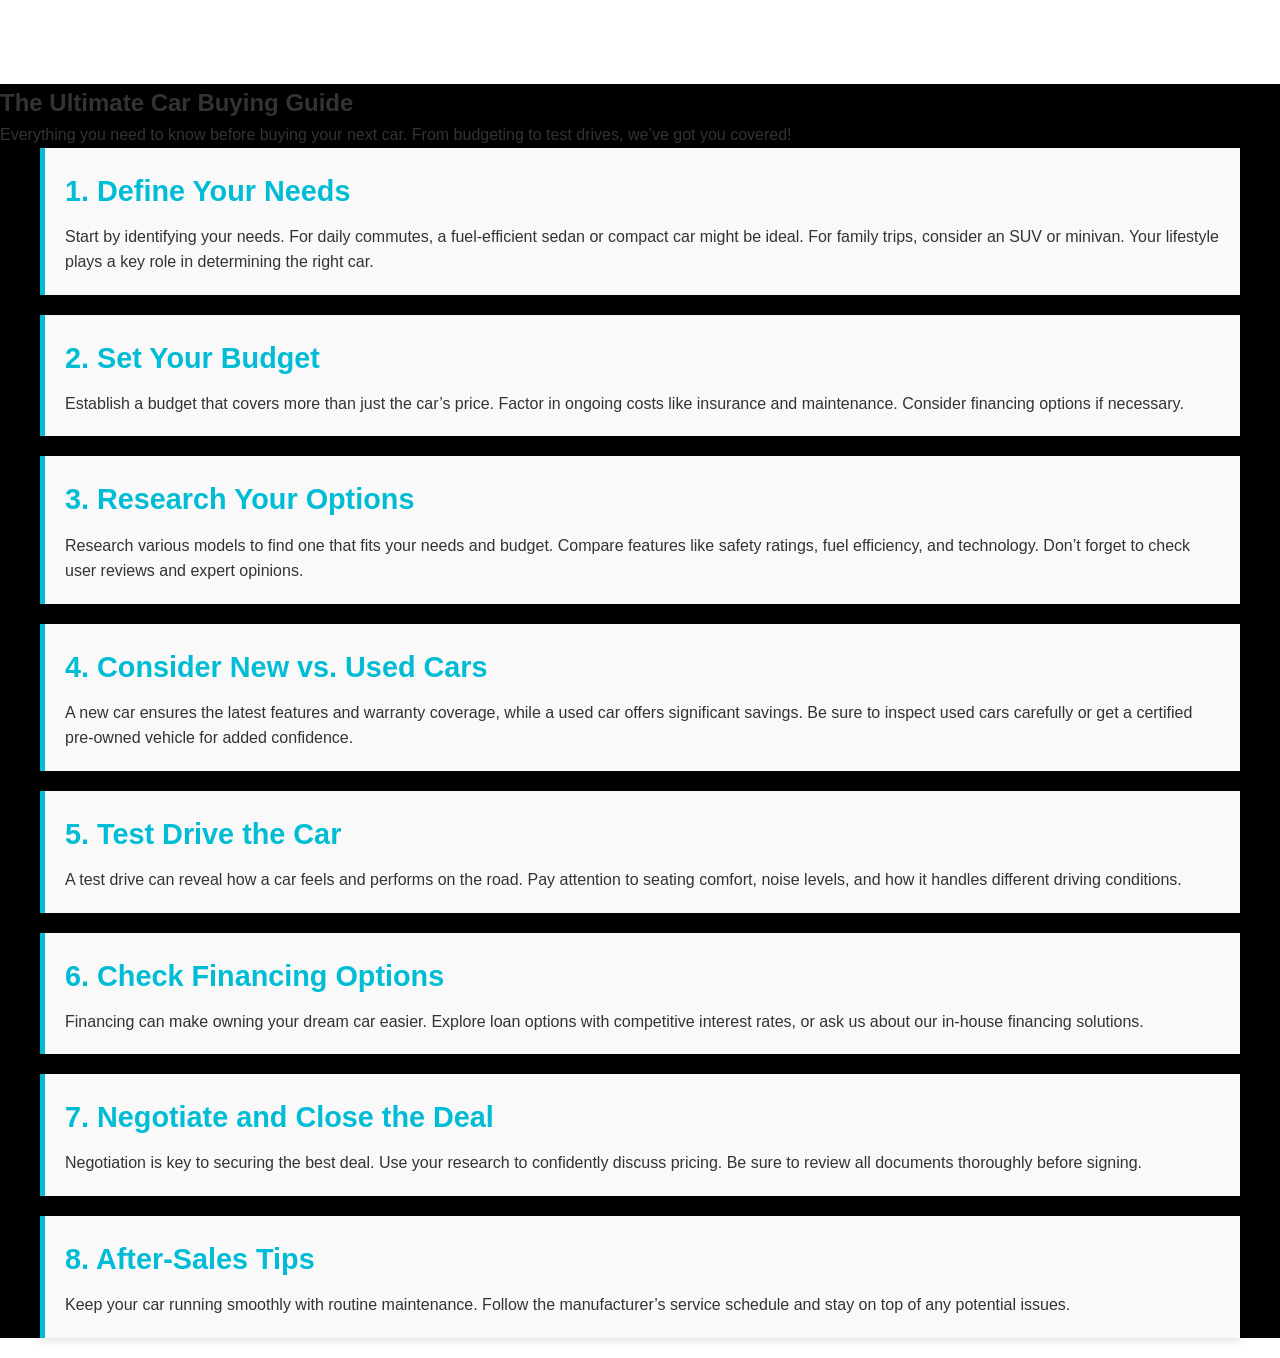
<file: CARguide.html>
<!DOCTYPE html>
<html lang="en">
<head>
  <meta charset="UTF-8">
  <meta name="viewport" content="width=device-width, initial-scale=1.0">
  <title>Blog&News</title>
  <link rel="stylesheet" href="index.css">
  <link rel="stylesheet" href="">

</head>
<body>
    <section class="heade">
        <nav>
          <div class="navbar">
            <ul>
              <li><a href="Index.html">Home</a></li>
              <li><a href="#">Inventory</a></li>
              <li><a href="Gallary.html">Gallery</a></li>
              <li><a href="#">Services</a></li>
              <li><a href="CARguide.html">Blog/News</a></li>
              <li><a href="#">Contact Us</a></li>
            </ul>
          </div>
        </nav>
       
      </section>
  
  <!-- Hero Section -->
  <section class="hero">
    <div class="hero-content">
      <h1>The Ultimate Car Buying Guide</h1>
      <p>Everything you need to know before buying your next car. From budgeting to test drives, we’ve got you covered!</p>
    </div>
  </section>

  <!-- Main Guide Content -->
  <section class="hero">
    <div class="guide-container">
      <div class="guide-section">
        <h2>1. Define Your Needs</h2>
        <p>Start by identifying your needs. For daily commutes, a fuel-efficient sedan or compact car might be ideal. For family trips, consider an SUV or minivan. Your lifestyle plays a key role in determining the right car.</p>
      </div>
      <div class="guide-section">
        <h2>2. Set Your Budget</h2>
        <p>Establish a budget that covers more than just the car’s price. Factor in ongoing costs like insurance and maintenance. Consider financing options if necessary.</p>
      </div>
      <div class="guide-section">
        <h2>3. Research Your Options</h2>
        <p>Research various models to find one that fits your needs and budget. Compare features like safety ratings, fuel efficiency, and technology. Don’t forget to check user reviews and expert opinions.</p>
      </div>
      <div class="guide-section">
        <h2>4. Consider New vs. Used Cars</h2>
        <p>A new car ensures the latest features and warranty coverage, while a used car offers significant savings. Be sure to inspect used cars carefully or get a certified pre-owned vehicle for added confidence.</p>
      </div>
      <div class="guide-section">
        <h2>5. Test Drive the Car</h2>
        <p>A test drive can reveal how a car feels and performs on the road. Pay attention to seating comfort, noise levels, and how it handles different driving conditions.</p>
      </div>
      <div class="guide-section">
        <h2>6. Check Financing Options</h2>
        <p>Financing can make owning your dream car easier. Explore loan options with competitive interest rates, or ask us about our in-house financing solutions.</p>
      </div>
      <div class="guide-section">
        <h2>7. Negotiate and Close the Deal</h2>
        <p>Negotiation is key to securing the best deal. Use your research to confidently discuss pricing. Be sure to review all documents thoroughly before signing.</p>
      </div>
      <div class="guide-section">
        <h2>8. After-Sales Tips</h2>
        <p>Keep your car running smoothly with routine maintenance. Follow the manufacturer’s service schedule and stay on top of any potential issues.</p>
      </div>
    </div>
  </section>
</body>
</html>
</file>
<file: index.css>
* {
  margin: 0%;
  padding: 0%;
}
/* header of webstie */
.header {
  height: 100vh;
  width: 100%;
  background-image: url(img/597735sadsadasdasd);

  background-position: center;
  background-size: cover;
  position: relative;
}

nav {
  display: flex;
  justify-content: space-between;
  align-items: center;
  padding: 1% 5%;
}
.navbar {
  flex: 1;
  align-items: right;
}
.navbar ul li {
  display: inline-block;
  list-style: none;
  padding: 15px 28px;
  position: relative;
  font-size: 22px;
}
.navbar ul li a {
  text-decoration: none;
  color: white;
  font: 12px;
  padding-top: 0px;
}

.navbar ul li::after {
  content: "";
  width: 0%;
  height: 2px;
  background-color: rgb(205, 55, 0);
  display: block;
  margin: auto;
  transition: 0.5s;
}

.navbar ul li:hover::after {
  width: 100%;
}
.gymname {
  text-align: center;
}
.gymname h1 {
  font-size: 106px;
  color: white;
  font-weight: 600;
  padding-top: 260px;
}

/* section inventory and etc */

.ourinventory {
  /* background: url(imggg/toppbarrrr) center/cover no-repeat; */
  background-color: #f2eeee;
  height: 165px;
  display: flex;
  align-items: center;
  justify-content: center;
  color: white;
  text-align: center;
}
.ourinventory h1{
  color: black;
  font-size: 42px;
  font-family: "Acme", serif;
  font-weight: 500;
}
.ourinventory p{
  color: black;

}
/* .filters {
  display: flex;
  flex-wrap: wrap;
  gap: 10px;
  margin-bottom: 20px;
}
.filters select,
filter input {
  padding: 12px;
  font: 12px;
  border: 2px solid #ddd;
  border-radius: 5px;
} */


/* section carlisting from here */
.carList {
  display: grid;
  grid-template-columns: repeat(auto-fill, minmax(300px, 1fr));
  gap: 20px;
}
.car-details {
  border: 1px solid rgb(83, 40, 40);
  border-radius: 5px;
  overflow: hidden;
  overflow: visible;
  box-shadow: 0, 2px rgb(0, 0, 0, 0.1);
  transition: transform 0.3s;
}
.car-details:hover {
  transform: scale(1.05);
}
.car-details img {
 
  width: 100%;
  height: 200px;
  object-fit: cover;
 
}
.car-details .details {
  padding: 15px;
}
.car-details .details h3 {
  margin: 0 0 10px;
  
}
.car-details .details p {
  margin: 5px 0;
 
}
.car-details .details .price {
  font-size: 1.2rem;
  color: #007bff;
  font-weight: bold;
}



/* this is also inventory side */
.ourinventory {
  /* background: url(imggg/toppbarrrr) center/cover no-repeat; */
  background-color: #f2eeee;
  height: 165px;
  display: flex;
  flex-direction: column;
  align-items: center;
  justify-content: center;
  color: white;
  text-align: center;
}
.ourinventory h1{
  display: block;
  color: black;
  font-size: 42px;
  font-family: "Acme", serif;
  font-weight: 500;
  opacity: 0; /* Start hidden */
  transform: translateX(-100%); /* Start from the left */
  transition: all 0.8s ease-in-out; /* Smooth animation */
}
.ourinventory p{
  display: block;
  color: black;
  margin-top: 0;
  opacity: 0; /* Start hidden */
  transform: translateY(20px); /* Start slightly lower */
  transition: all 0.8s ease-in-out; /* Smooth animation */
}
.slide-in-left.active {
  opacity: 1; /* Fully visible */
  transform: translateX(0); /* Slide into position */
}

.fade-in.active {
  opacity: 1; /* Fully visible */
  transform: translateY(0); /* Move into position */
}

/* .filters {
  display: flex;
  flex-wrap: wrap;
  gap: 10px;
  margin-bottom: 20px;
}
.filters select,
filter input {
  padding: 12px;
  font: 12px;
  border: 2px solid #ddd;
  border-radius: 5px;
} */


/* section 3 for gallary */
.gallary-section{
  padding: 20px;
  background-color: #000;
  text-align: center;
  color: white;
}
.galllary-section h1{
  margin-bottom: 20px;
  font-size: 33px;

}
.gallary-grid{
  display: grid;
  grid-template-columns: repeat(auto-fit, minmax(300px, 1fr));
  gap: 20px;
}

.gallary-item{
  position: relative;
  overflow: hidden;
}
.gallary-item img{
  width: 100%;
  height: 200px;
  object-fit: cover;
  transition: 0.3s ease;

}
.gallary-item img:hover{
  transform: scale(1.1);
}
.gallary-item .overlay{
  position: absolute;
  top: 0;
  left: 0;
  width: 100%;
  height: 100%;
  background-color: rgba(0, 0, 0, 0.5);
  color: white;
  display: flex;
  justify-content: center;
  align-items: center;
  opacity: 0;
  transition: opacity 0.3s ease;
  text-align: center;
  font-size: 1.2rem;
}
.gallary-item:hover .overlay{
  opacity: 1;
}

/* Button Styling */




.gallery {
  position: relative; 
  height: 24vh; 
  background-color: #f5f5f5; 
  display: flex; 
  flex-direction: column;
  justify-content: center; 
  align-items: center; 
}

.gallery .content {
  position: absolute;
  bottom: 40px; 
  text-align: center;
}

.gallery h1 {
  font-family: 'Roboto', sans-serif; 
  font-size: 2rem;
  font-weight: 400; 
  color: #333; 
  margin-bottom: -16px; 
}

/* .gallery p {
  font-family: 'Open Sans', sans-serif; 
  color: #555;
  margin-bottom: 20px;
} */
.see-more-button {
  display: inline-block; 
  padding: 10px 20px; 
  font-family: 'Roboto', sans-serif;
  font-size: 1rem; 
  font-weight: 400;
  color: #fff;
  background-color: #007bff;  
  border: none;
  border-radius: 5px; 
  text-decoration: none; 
  transition: background-color 0.3s ease;
  margin-top: 20px; 
}
.see-more-button:hover {
  background-color: #0056b3; }


/* creating the new page of button of see more */
.gallary-nav{
  /* viewport-width: 100%; */
  /* display: flex;
  justify-content: center;
  align-items: center; */
  margin-top: -10px;
  margin-bottom: -1px;
 
 
  background-color: black;
  height: 60px; /* Adjust as needed */
  width: 100%;
  border: none;
}

/* services section css */


/* Section Styles */
#services {
  padding: 60px 20px;
  background: linear-gradient(135deg, #2a0552, #000000);
  color: #fff;
  text-align: center;
}

#services h2 {
  font-size: 2.5rem;
  margin-bottom: 30px;
  text-transform: uppercase;
  letter-spacing: 2px;
}

/* Service Box Container */
.services-container {
  display: grid;
  grid-template-columns: repeat(auto-fit, minmax(250px, 1fr));
  gap: 20px;
  justify-items: center;
}

/* Individual Service Box */
.service-box {
  background: rgba(255, 255, 255, 0.9);
  color: #333;
  padding: 20px;
  border-radius: 15px;
  box-shadow: 0 8px 15px rgba(0, 0, 0, 0.2);
  text-align: center;
  transition: transform 0.3s, box-shadow 0.3s;
}

.service-box:hover {
  transform: translateY(-10px);
  box-shadow: 0 15px 25px rgba(0, 0, 0, 0.3);
}

/* Service Box Text */
.service-box h3 {
  font-size: 1.8rem;
  margin-bottom: 10px;
}

.service-box p {
  font-size: 1rem;
  line-height: 1.5;
}


/* free side */

#scroll-parallax {
  height: 100vh;
  overflow: hidden;
  position: relative;
}

.scroll-container {
  position: absolute;
  top: 0;
  left: 0;
  width: 100%;
  height: 100%;
  overflow: hidden;
}

.scroll-image {
  position: absolute;
  top: 50%;
  left: 50%;
  transform: translate(-50%, -50%);
  width: 100%;
  height: 100%;
  background-image: url('cars/for\ background666'); /* Replace with your image */
  background-size: cover;
  background-position: center center;
  transition: background-position 0.2s ease-out;
}

/* section of blog and news  */

/* Blog & News Section */
#blog-news {
  padding: 60px 20px;
  background: linear-gradient(to bottom, #101010, #1e1e1e);
  color: #fff;
  text-align: center;
}

#blog-news h2 {
  font-size: 2.8rem;
  margin-bottom: 40px;
  text-transform: uppercase;
  color: #00bcd4;
  letter-spacing: 2px;
}

.blog-container {
  display: grid;
  grid-template-columns: repeat(auto-fit, minmax(300px, 1fr));
  gap: 25px;
}

.blog-box {
  position: relative;
  border-radius: 15px;
  overflow: hidden;
  box-shadow: 0 8px 15px rgba(0, 0, 0, 0.3);
  transition: transform 0.3s, box-shadow 0.3s;
}

.blog-box:hover {
  transform: translateY(-10px);
  box-shadow: 0 15px 25px rgba(0, 0, 0, 0.5);
}

.blog-image {
  height: 200px;
  background-size: cover;
  background-position: center;
}

.blog-content {
  padding: 20px;
  background: rgba(0, 0, 0, 0.85);
}

.blog-content h3 {
  font-size: 1.8rem;
  margin-bottom: 10px;
  color: #00bcd4;
}

.blog-content p {
  font-size: 1rem;
  line-height: 1.5;
  margin-bottom: 20px;
}

.read-more {
  display: inline-block;
  padding: 10px 20px;
  text-decoration: none;
  font-weight: bold;
  font-size: 1rem;
  color: #000;
  background: #00bcd4;
  border-radius: 50px;
  transition: all 0.3s ease;
}

.read-more:hover {
  color: #fff;
  background: #1de9b6;
}


/* additional side of the guidlines of the cars  */
/* here we go */
/* General Reset */
.hero, h1, h2, p {
  margin: 0;
  padding: 0;
  font-family: Arial, sans-serif;
  box-sizing: border-box;
}

.hero {
  background: #000000;
  color: #333;
  line-height: 1.6;
}


#hero {
  background: url('car-hero.jpg') no-repeat center center/cover;
  color: #fff;
  text-align: center;
  padding: 100px 20px;
}

#hero .hero-content h1 {
  font-size: 3rem;
  margin-bottom: 20px;
}

#hero .hero-content p {
  font-size: 1.2rem;
  max-width: 600px;
  margin: 0 auto;
}


#guide {
  padding: 60px 20px;
  background: #fff;
}

.guide-container {
  max-width: 1200px;
  margin: 0 auto;
}

.guide-section {
  background: #f9f9f9;
  margin-bottom: 20px;
  padding: 20px;
  border-left: 5px solid #00bcd4;
  box-shadow: 0 4px 8px rgba(0, 0, 0, 0.1);
}

.guide-section h2 {
  font-size: 1.8rem;
  margin-bottom: 10px;
  color: #00bcd4;
}

.guide-section p {
  font-size: 1rem;
  line-height: 1.6;
}

/* Responsive Design */
@media (max-width: 768px) {
  #hero .hero-content h1 {
    font-size: 2rem;
  }
  #hero .hero-content p {
    font-size: 1rem;
  }
  .guide-section {
    padding: 15px;
  }
}
/* end section of the website */


/* Footer General Styles */
footer {
  background-color: #1a1a1a;
  color: #fff;
  padding: 40px 20px;
  font-family: Arial, sans-serif;
}

.footer-container {
  display: flex;
  flex-wrap: wrap;
  justify-content: space-between;
  max-width: 1200px;
  margin: 0 auto;
}

/* Footer Columns */
.footer-column {
  flex: 1;
  min-width: 200px;
  margin: 10px 20px;
}

.footer-column h3 {
  margin-bottom: 15px;
  font-size: 1.2rem;
  color: #00bcd4;
}

.footer-column ul {
  list-style: none;
  padding: 0;
}

.footer-column ul li {
  margin-bottom: 8px;
}

.footer-column ul li a {
  color: #fff;
  text-decoration: none;
  transition: color 0.3s;
}

.footer-column ul li a:hover {
  color: #00bcd4;
}

/* Newsletter Form */
.newsletter-form {
  display: flex;
  margin-top: 10px;
}

.newsletter-form input {
  padding: 10px;
  flex: 1;
  border: none;
  border-radius: 5px 0 0 5px;
}

.newsletter-form button {
  padding: 10px 20px;
  border: none;
  background-color: #00bcd4;
  color: #fff;
  border-radius: 0 5px 5px 0;
  cursor: pointer;
}

.newsletter-form button:hover {
  background-color: #007b9c;
}

.social-icons a {
  color: #fff;
  margin-right: 10px;
  font-size: 1.5rem;
  text-decoration: none;
}

.social-icons a:hover {
  color: #00bcd4;
}


/* Footer Bottom */
.footer-bottom {
  text-align: center;
  margin-top: 20px;
  border-top: 1px solid #333;
  padding-top: 10px;
  font-size: 0.9rem;
  color: #aaa;
}

/* Responsive Design */
@media (max-width: 768px) {
  .footer-container {
    flex-direction: column;
    text-align: center;
  }

  .footer-column {
    margin: 20px 0;
  }
}
</file>
